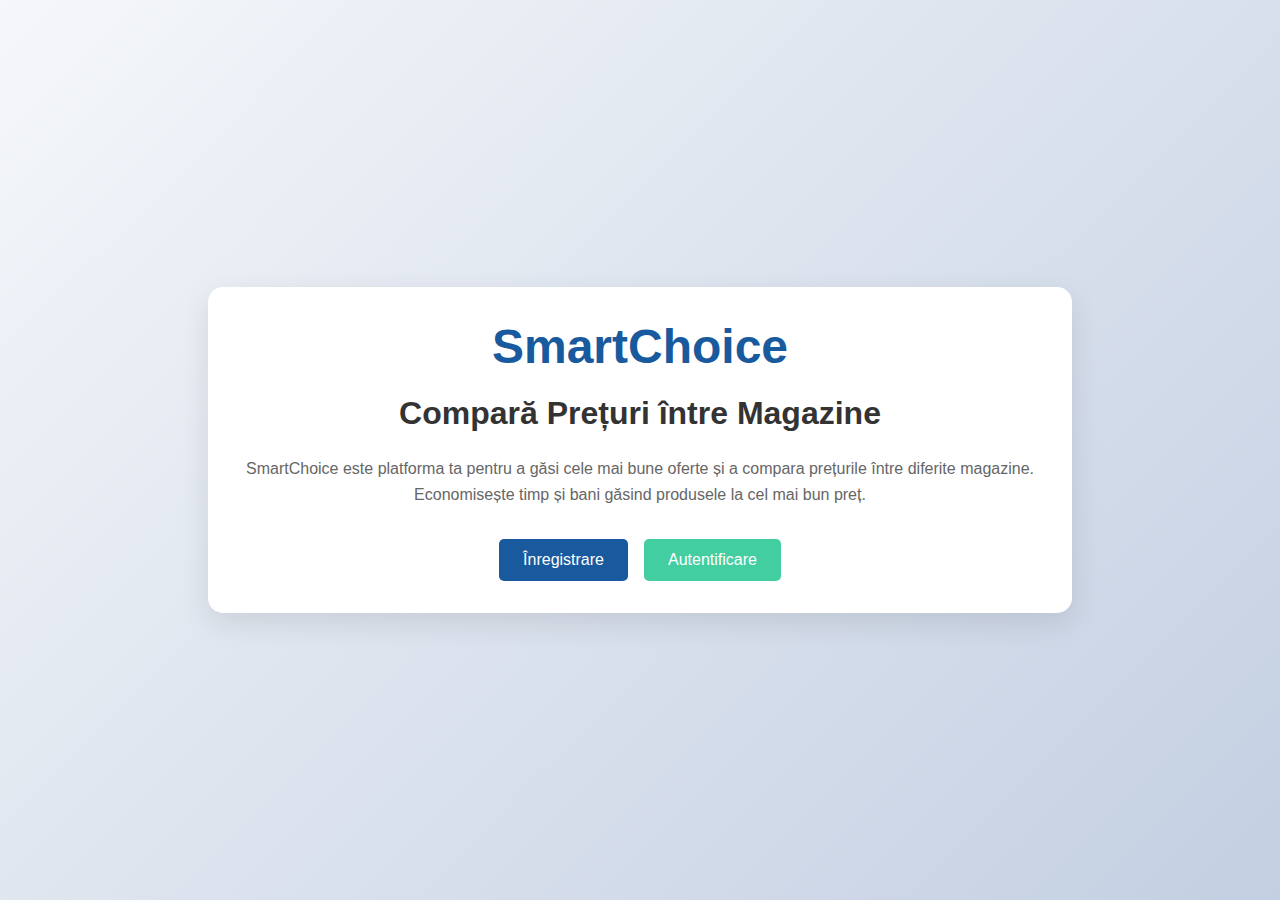
<file: index.html>
<!DOCTYPE html>
<html lang="ro">
<head>
    <meta charset="UTF-8">
    <meta name="viewport" content="width=device-width, initial-scale=1.0">
    <title>SmartChoice - Compară Prețuri între Magazine</title>
    <style>
        body {
            font-family: 'Poppins', Arial, sans-serif;
            margin: 0;
            padding: 0;
            background: linear-gradient(135deg, #f5f7fa 0%, #c3cfe2 100%);
            min-height: 100vh;
            display: flex;
            flex-direction: column;
            align-items: center;
            justify-content: center;
        }
        
        .container {
            text-align: center;
            padding: 2rem;
            background-color: white;
            border-radius: 15px;
            box-shadow: 0 10px 30px rgba(0, 0, 0, 0.1);
            max-width: 800px;
            width: 90%;
        }
        
        .logo {
            font-size: 3rem;
            font-weight: bold;
            color: #185a9d;
            margin-bottom: 1rem;
            text-decoration: none;
            transition: color 0.3s ease;
        }
        
        .logo:hover {
            color: #43cea2;
        }
        
        h1 {
            color: #333;
            margin-bottom: 1.5rem;
        }
        
        p {
            color: #666;
            margin-bottom: 2rem;
            line-height: 1.6;
        }
        
        .buttons {
            display: flex;
            gap: 1rem;
            justify-content: center;
            flex-wrap: wrap;
        }
        
        .btn {
            padding: 0.75rem 1.5rem;
            border: none;
            border-radius: 5px;
            font-size: 1rem;
            cursor: pointer;
            transition: all 0.3s ease;
            text-decoration: none;
            display: inline-block;
        }
        
        .btn-primary {
            background-color: #185a9d;
            color: white;
        }
        
        .btn-primary:hover {
            background-color: #134a7d;
            transform: translateY(-2px);
        }
        
        .btn-secondary {
            background-color: #43cea2;
            color: white;
        }
        
        .btn-secondary:hover {
            background-color: #38b593;
            transform: translateY(-2px);
        }
        
        @media (max-width: 768px) {
            .container {
                padding: 1.5rem;
            }
            
            .logo {
                font-size: 2.5rem;
            }
            
            .buttons {
                flex-direction: column;
            }
            
            .btn {
                width: 100%;
            }
        }
    </style>
</head>
<body>
    <div class="container">
        <a href="index.html" class="logo">SmartChoice</a>
        <h1>Compară Prețuri între Magazine</h1>
        <p>SmartChoice este platforma ta pentru a găsi cele mai bune oferte și a compara prețurile între diferite magazine. Economisește timp și bani găsind produsele la cel mai bun preț.</p>
        
        <div class="buttons">
            <a href="inregistrare/reg.html" class="btn btn-primary">Înregistrare</a>
            <a href="autentificare/auth.html" class="btn btn-secondary">Autentificare</a>
        </div>
    </div>
</body>
</html>
</file>
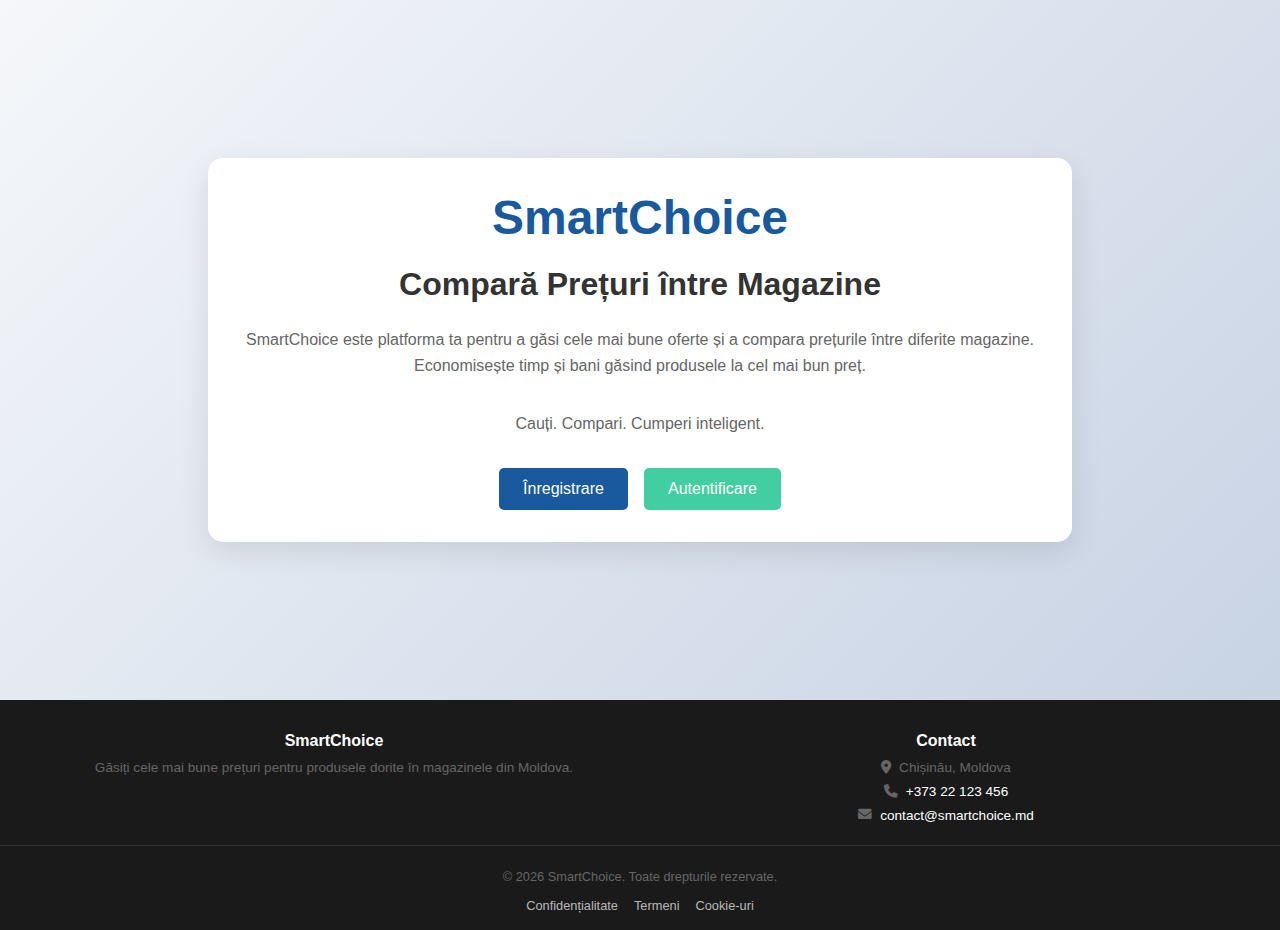
<file: firstpage.html>
<!DOCTYPE html>
<html lang="ro">
<head>
    <meta charset="UTF-8">
    <meta name="viewport" content="width=device-width, initial-scale=1.0">
    <title>SmartChoice - Compară Prețuri între Magazine</title>
    <link rel="stylesheet" href="https://cdnjs.cloudflare.com/ajax/libs/font-awesome/6.0.0/css/all.min.css">
    <link rel="stylesheet" href="footer/footer.css">
    <style>
        html, body {
            height: 100%;
            margin: 0;
            padding: 0;
        }

        body {
            font-family: 'Poppins', Arial, sans-serif;
            background: linear-gradient(135deg, #f5f7fa 0%, #c3cfe2 100%);
            min-height: 100vh;
            display: flex;
            flex-direction: column;
        }
        
        .main-content {
            flex: 1;
            display: flex;
            align-items: center;
            justify-content: center;
            padding: 0;
            min-height: calc(100vh - 200px); /* Adjust based on footer height */
        }
        
        .container {
            text-align: center;
            padding: 2rem;
            background-color: white;
            border-radius: 15px;
            box-shadow: 0 10px 30px rgba(0, 0, 0, 0.1);
            max-width: 800px;
            width: 90%;
            margin: 2rem;
        }
        
        .logo {
            font-size: 3rem;
            font-weight: bold;
            color: #185a9d;
            margin-bottom: 1rem;
            text-decoration: none;
            transition: color 0.3s ease;
        }
        
        .logo:hover {
            color: #43cea2;
        }
        
        h1 {
            color: #333;
            margin-bottom: 1.5rem;
        }
        
        p {
            color: #666;
            margin-bottom: 2rem;
            line-height: 1.6;
        }
        
        .buttons {
            display: flex;
            gap: 1rem;
            justify-content: center;
            flex-wrap: wrap;
        }
        
        .btn {
            padding: 0.75rem 1.5rem;
            border: none;
            border-radius: 5px;
            font-size: 1rem;
            cursor: pointer;
            transition: all 0.3s ease;
            text-decoration: none;
            display: inline-block;
        }
        
        .btn-primary {
            background-color: #185a9d;
            color: white;
        }
        
        .btn-primary:hover {
            background-color: #134a7d;
            transform: translateY(-2px);
        }
        
        .btn-secondary {
            background-color: #43cea2;
            color: white;
        }
        
        .btn-secondary:hover {
            background-color: #38b593;
            transform: translateY(-2px);
        }
        
        @media (max-width: 768px) {
            .container {
                padding: 1.5rem;
                margin: 1rem;
            }
            
            .logo {
                font-size: 2.5rem;
            }
            
            .buttons {
                flex-direction: column;
            }
            
            .btn {
                width: 100%;
            }
        }
    </style>
</head>
<body>
    <div class="main-content">
        <div class="container">
            <a href="" class="logo">SmartChoice</a>
            <h1>Compară Prețuri între Magazine</h1>
            <p>SmartChoice este platforma ta pentru a găsi cele mai bune oferte și a compara prețurile între diferite magazine. Economisește timp și bani găsind produsele la cel mai bun preț.</p>
            <p>Cauți. Compari. Cumperi inteligent.</p>
            
            <div class="buttons">
                <a href="inregistrare/reg.html" class="btn btn-primary">Înregistrare</a>
                <a href="autentificare/auth.html" class="btn btn-secondary">Autentificare</a>
            </div>
        </div>
    </div>

    <!-- Include Footer -->
    <footer class="footer" role="contentinfo" aria-label="Footer">
        <div class="footer-container">
            <div class="footer-section about">
                <h3>SmartChoice</h3>
                <p>Găsiți cele mai bune prețuri pentru produsele dorite în magazinele din Moldova.</p>
            </div>
            
            <div class="footer-section contact">
                <h3>Contact</h3>
                <address>
                    <p><i class="fas fa-map-marker-alt" aria-hidden="true"></i> Chișinău, Moldova</p>
                    <p><i class="fas fa-phone" aria-hidden="true"></i> <a href="tel:+37322123456">+373 22 123 456</a></p>
                    <p><i class="fas fa-envelope" aria-hidden="true"></i> <a href="mailto:contact@smartchoice.md">contact@smartchoice.md</a></p>
                </address>
            </div>
        </div>
        
        <div class="footer-bottom">
            <p>&copy; <span class="copyright-year"></span> SmartChoice. Toate drepturile rezervate.</p>
            <nav aria-label="Legal links">
                <ul class="legal-links">
                    <li><a href="/privacy">Confidențialitate</a></li>
                    <li><a href="/terms">Termeni</a></li>
                    <li><a href="/cookies">Cookie-uri</a></li>
                </ul>
            </nav>
        </div>
    </footer>

    <script src="footer/footer.js"></script>
</body>
</html>
</file>
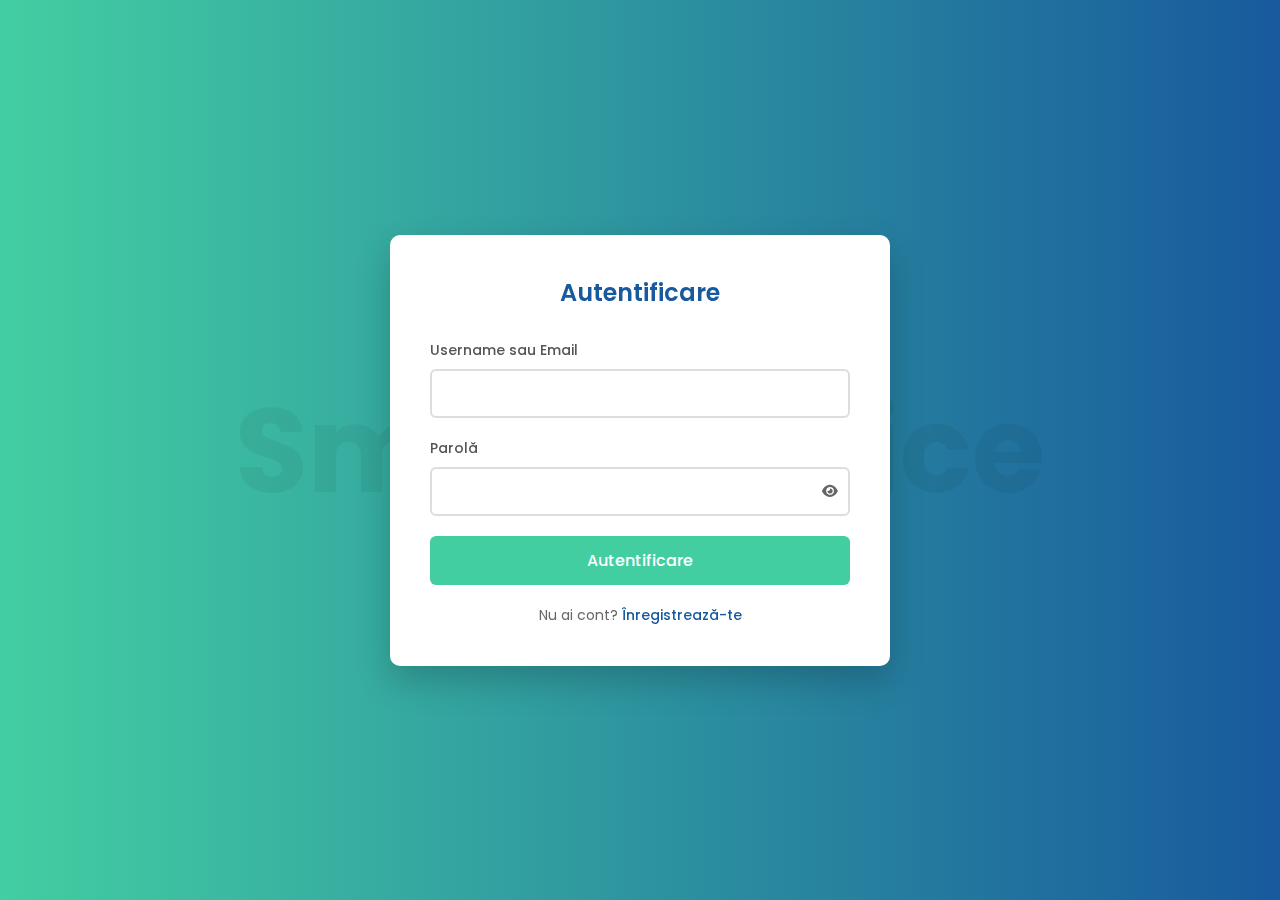
<file: autentificare/auth.html>
<!DOCTYPE html>
<html lang="ro">
<head>
    <meta charset="UTF-8">
    <meta name="viewport" content="width=device-width, initial-scale=1.0">
    <title>SmartChoice - Autentificare</title>
    <link rel="stylesheet" href="auth.css">
    <link rel="stylesheet" href="https://cdnjs.cloudflare.com/ajax/libs/font-awesome/6.0.0/css/all.min.css">
    <style>
        body {
            position: relative;
            overflow-x: hidden;
        }
        
        body::before {
            content: "SmartChoice";
            position: fixed;
            top: 50%;
            left: 50%;
            transform: translate(-50%, -50%);
            font-size: 120px;
            font-weight: bold;
            color: rgba(0, 0, 0, 0.05);
            z-index: -1;
            white-space: nowrap;
            pointer-events: none;
        }
        
        .logo {
            position: absolute;
            top: 20px;
            left: 20px;
            font-size: 24px;
            font-weight: bold;
        }
        
        .logo a {
            color: #185a9d;
            text-decoration: none;
            transition: color 0.3s ease;
        }
        
        .logo a:hover {
            color: #43cea2;
        }
    </style>
</head>
<body>
    
    </div>
    
    <div class="form-container">
        <h2>Autentificare</h2>
        <form id="loginForm">
            <div class="form-group">
                <label for="username">Username sau Email</label>
                <input type="text" id="username" name="username" required>
                <div class="error-message" id="username-error"></div>
            </div>

            <div class="form-group">
                <label for="password">Parolă</label>
                <div class="password-wrapper">
                    <input type="password" id="password" name="password" required>
                    <span id="toggleParola">
                        <i id="eye-icon" class="fa-solid fa-eye"></i>
                    </span>
                </div>
                <div class="error-message" id="password-error"></div>
            </div>

            <button type="submit" id="loginButton">
                <span class="button-text">Autentificare</span>
                <div class="spinner" id="loginSpinner"></div>
            </button>
        </form>

        <p>Nu ai cont? <a href="../inregistrare/reg.html">Înregistrează-te</a></p>
    </div>

    <script src="auth.js"></script>
</body>
</html>
</file>
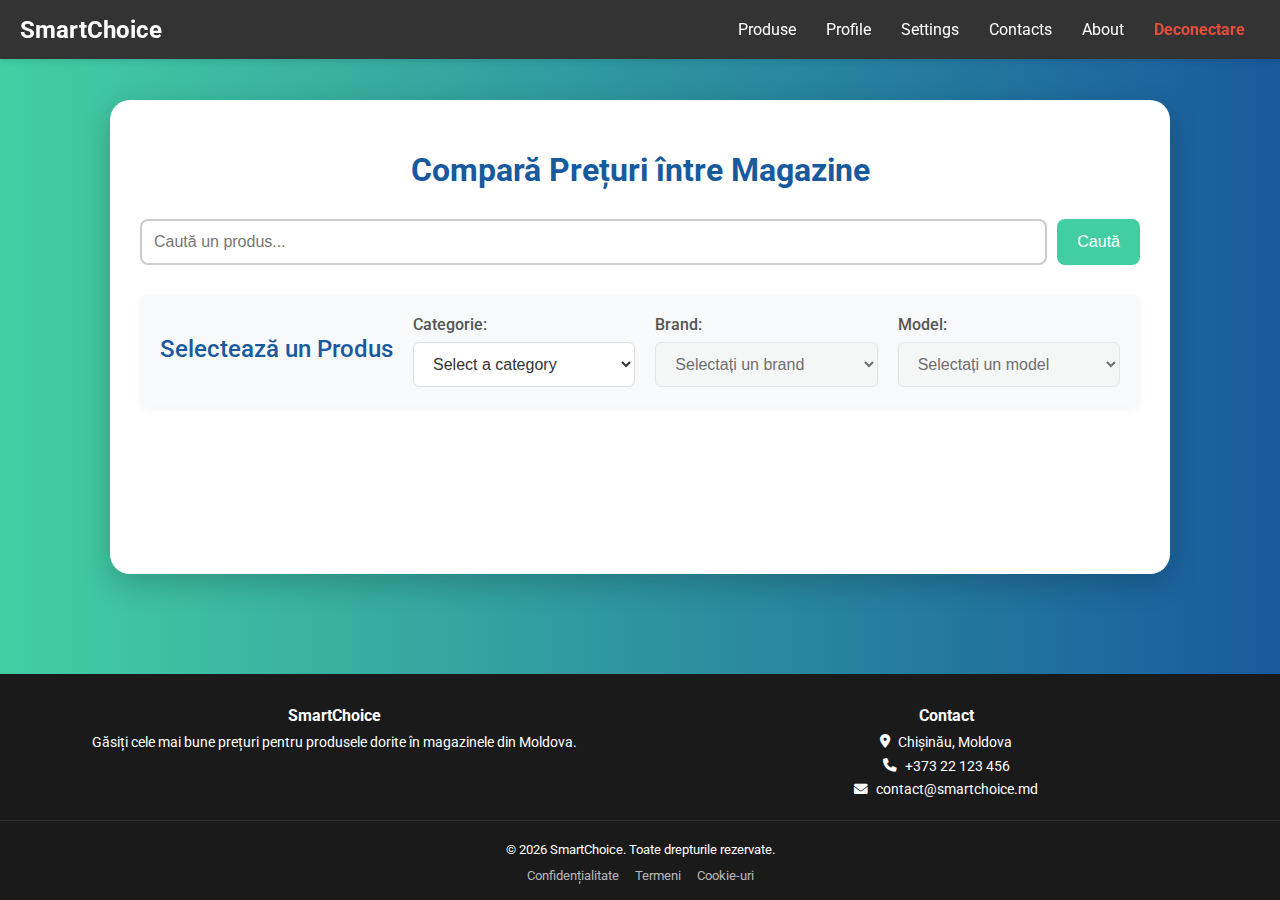
<file: continut/cont.html>
<!DOCTYPE html>
<html lang="ro">
<head>
  <meta charset="UTF-8">
  <meta name="viewport" content="width=device-width, initial-scale=1.0">
  <title>SmartChoice</title>
  <link rel="stylesheet" href="../navbar/navbar.css">
  <link rel="stylesheet" href="cont.css">
  <link rel="stylesheet" href="../footer/footer.css">
  <link rel="stylesheet" href="https://cdnjs.cloudflare.com/ajax/libs/font-awesome/6.0.0/css/all.min.css">
  <link href="https://fonts.googleapis.com/css2?family=Roboto:wght@300;400;500;700&display=swap" rel="stylesheet">
</head>
<body>
  <!-- Navbar -->
  <nav class="navbar">
    <div class="nav-left">
      <div class="menu-icon" id="menu-icon">
        <span class="bar"></span>
        <span class="bar"></span>
        <span class="bar"></span>
      </div>                  
      <div class="logo">
        <a href="../continut/cont.html">SmartChoice</a>
      </div>
    </div>

    <ul class="nav-links">
      <li><a href="#">Produse</a></li>
      <li><a href="profile/profile.html">Profile</a></li>
      <li><a href="#">Settings</a></li>
      <li><a href="#">Contacts</a></li>
      <li><a href="#">About</a></li>
      <li><a href="#" id="disconnect-btn">Deconectare</a></li>
    </ul>
  </nav>

  <div class="container">
    <h1>Compară Prețuri între Magazine</h1>

    <div class="search-bar">
      <input type="text" id="searchInput" placeholder="Caută un produs...">
      <button onclick="cautaProdus()">Caută</button>
    </div>

    <!-- Product Selection Feature -->
    <div class="product-selector">
      <h2>Selectează un Produs</h2>
      <div class="selector-group">
        <label for="category-select">Categorie:</label>
        <select id="category-select">
          <option value="">Selectați o categorie</option>
        </select>
      </div>
      
      <div class="selector-group">
        <label for="brand-select">Brand:</label>
        <select id="brand-select" disabled>
          <option value="">Selectați un brand</option>
        </select>
      </div>
      
      <div class="selector-group">
        <label for="model-select">Model:</label>
        <select id="model-select" disabled>
          <option value="">Selectați un model</option>
        </select>
      </div>
    </div>
    
    <div id="product-details" class="product-details">
      <!-- Product details will be displayed here -->
    </div>

    <div class="results" id="results">
      <!-- Rezultatele vor apărea aici -->
    </div>
  </div>

  <!-- Footer -->
  <footer class="footer" role="contentinfo" aria-label="Footer">
    <div class="footer-container">
      <div class="footer-section about">
        <h3>SmartChoice</h3>
        <p>Găsiți cele mai bune prețuri pentru produsele dorite în magazinele din Moldova.</p>
      </div>
      
      <div class="footer-section contact">
        <h3>Contact</h3>
        <address>
          <p><i class="fas fa-map-marker-alt" aria-hidden="true"></i> Chișinău, Moldova</p>
          <p><i class="fas fa-phone" aria-hidden="true"></i> <a href="tel:+37322123456">+373 22 123 456</a></p>
          <p><i class="fas fa-envelope" aria-hidden="true"></i> <a href="mailto:contact@smartchoice.md">contact@smartchoice.md</a></p>
        </address>
      </div>
    </div>
    
    <div class="footer-bottom">
      <p>&copy; <span class="copyright-year"></span> SmartChoice. Toate drepturile rezervate.</p>
      <nav aria-label="Legal links">
        <ul class="legal-links">
          <li><a href="/privacy">Confidențialitate</a></li>
          <li><a href="/terms">Termeni</a></li>
          <li><a href="/cookies">Cookie-uri</a></li>
        </ul>
      </nav>
    </div>
  </footer>

  <script src="../navbar/navbar.js"></script>
  <script src="models/products.js"></script>
  <script src="js/product-selector.js"></script>
  <script src="cont.js"></script>
  <script src="../footer/footer.js"></script>
</body>
</html>
</file>
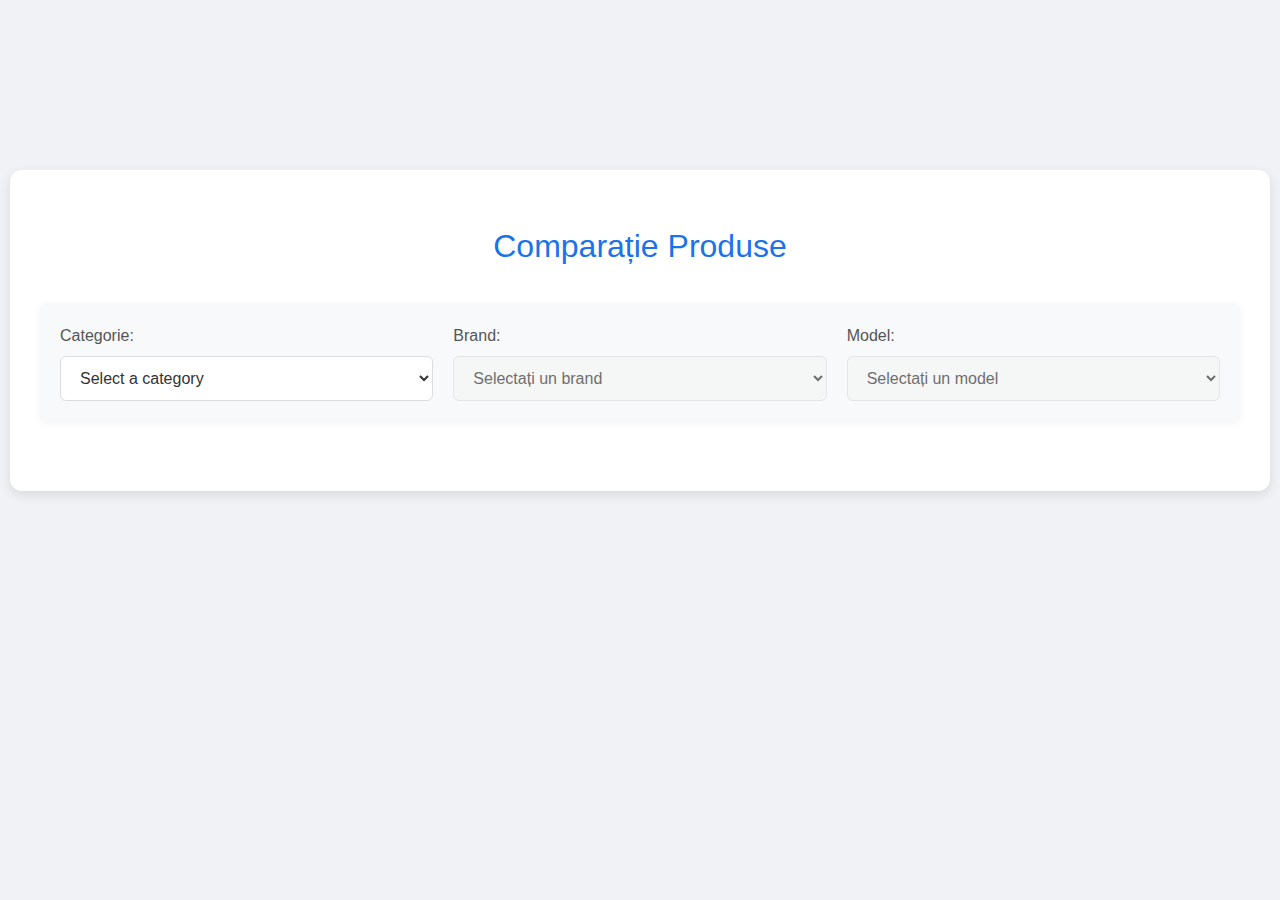
<file: continut/produse.html>
<!DOCTYPE html>
<html lang="ro">
<head>
    <meta charset="UTF-8">
    <meta name="viewport" content="width=device-width, initial-scale=1.0">
    <title>SmartChoice - Produse</title>
    <link rel="stylesheet" href="css/produse.css">
    <link rel="stylesheet" href="../navbar/navbar.css">
    <link rel="stylesheet" href="../footer/footer.css">
    <link href="https://fonts.googleapis.com/css2?family=Roboto:wght@300;400;500;700&display=swap" rel="stylesheet">
</head>
<body>
    <!-- Include Navbar -->
    <div id="navbar-placeholder"></div>

    <div class="container">
        <h1>Comparație Produse</h1>
        
        <div class="product-selector">
            <div class="selector-group">
                <label for="category-select">Categorie:</label>
                <select id="category-select">
                    <option value="">Selectați o categorie</option>
                </select>
            </div>
            
            <div class="selector-group">
                <label for="brand-select">Brand:</label>
                <select id="brand-select" disabled>
                    <option value="">Selectați un brand</option>
                </select>
            </div>
            
            <div class="selector-group">
                <label for="model-select">Model:</label>
                <select id="model-select" disabled>
                    <option value="">Selectați un model</option>
                </select>
            </div>
        </div>
        
        <div id="product-details" class="product-details">
            <!-- Product details will be displayed here -->
        </div>
    </div>

    <!-- Include Footer -->
    <div id="footer-placeholder"></div>

    <!-- Scripts -->
    <script src="../navbar/navbar.js"></script>
    <script src="../footer/footer.js"></script>
    <script src="models/products.js"></script>
    <script src="js/product-selector.js"></script>
</body>
</html>
</file>
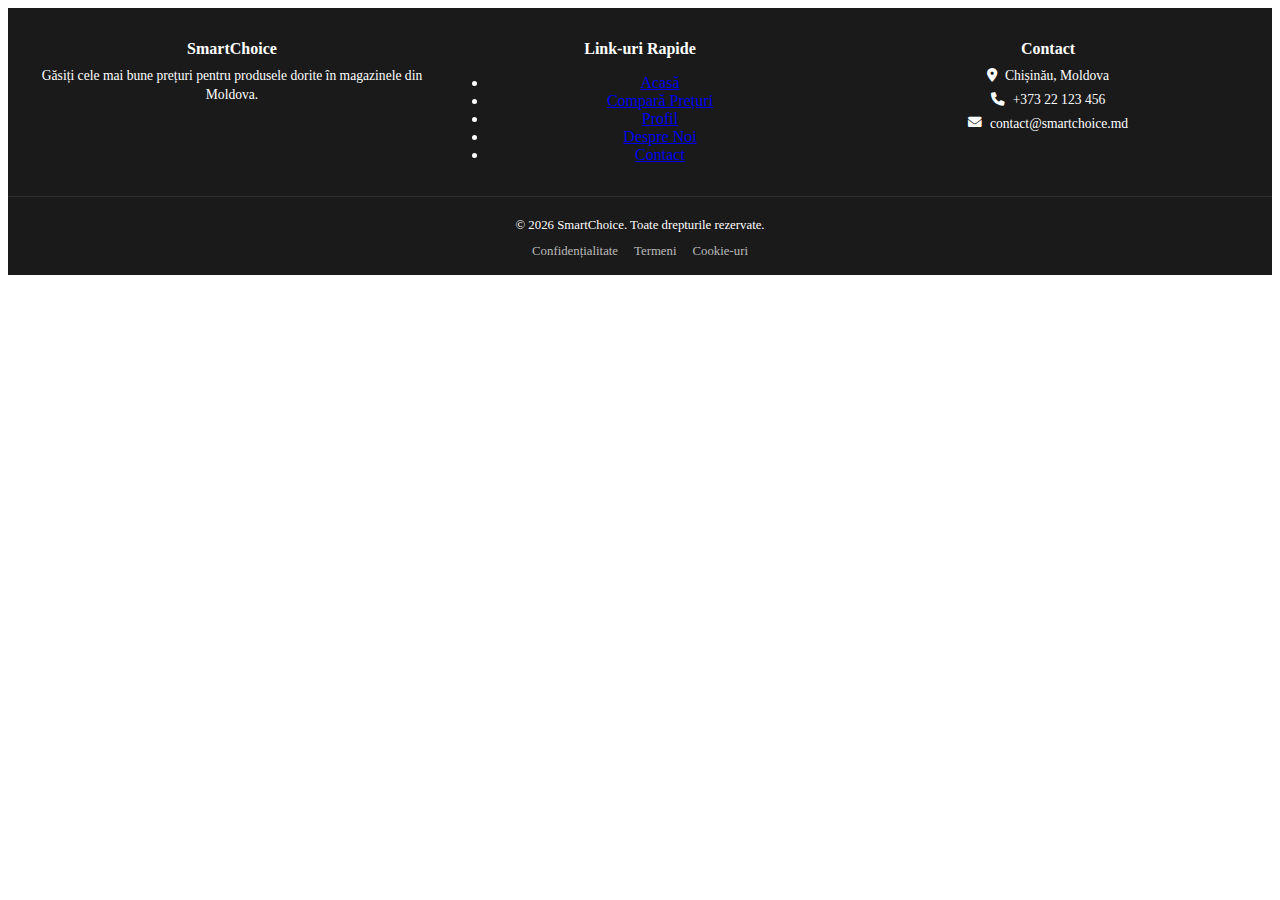
<file: footer/footer.html>
<!DOCTYPE html>
<html lang="ro">
<head>
    <meta charset="UTF-8">
    <meta name="viewport" content="width=device-width, initial-scale=1.0">
    <meta name="description" content="SmartChoice - Compară prețuri între magazine din Moldova">
    <link rel="stylesheet" href="footer.css">
    <link rel="stylesheet" href="https://cdnjs.cloudflare.com/ajax/libs/font-awesome/6.0.0/css/all.min.css">
</head>
<body>
    <!-- Footer Component -->
    <footer class="footer" role="contentinfo" aria-label="Footer">
        <div class="footer-container">
            <div class="footer-section about">
                <h3>SmartChoice</h3>
                <p>Găsiți cele mai bune prețuri pentru produsele dorite în magazinele din Moldova.</p>
            </div>
            
            <div class="footer-section links">
                <h3>Link-uri Rapide</h3>
                <nav aria-label="Footer navigation">
                    <ul class="footer-links">
                        <li><a href="firstpage.html">Acasă</a></li>
                        <li><a href="continut/cont.html">Compară Prețuri</a></li>
                        <li><a href="autentificare/auth.html">Profil</a></li>
                        <li><a href="#about">Despre Noi</a></li>
                        <li><a href="#contact">Contact</a></li>
                    </ul>
                </nav>
            </div>
            
            <div class="footer-section contact">
                <h3>Contact</h3>
                <address>
                    <p><i class="fas fa-map-marker-alt" aria-hidden="true"></i> Chișinău, Moldova</p>
                    <p><i class="fas fa-phone" aria-hidden="true"></i> <a href="tel:+37322123456">+373 22 123 456</a></p>
                    <p><i class="fas fa-envelope" aria-hidden="true"></i> <a href="mailto:contact@smartchoice.md">contact@smartchoice.md</a></p>
                </address>
            </div>
        </div>
        
        <div class="footer-bottom">
            <p>&copy; <span class="copyright-year"></span> SmartChoice. Toate drepturile rezervate.</p>
            <nav aria-label="Legal links">
                <ul class="legal-links">
                    <li><a href="/privacy">Confidențialitate</a></li>
                    <li><a href="/terms">Termeni</a></li>
                    <li><a href="/cookies">Cookie-uri</a></li>
                </ul>
            </nav>
        </div>
    </footer>
    <script src="footer.js"></script>
</body>
</html>
</file>
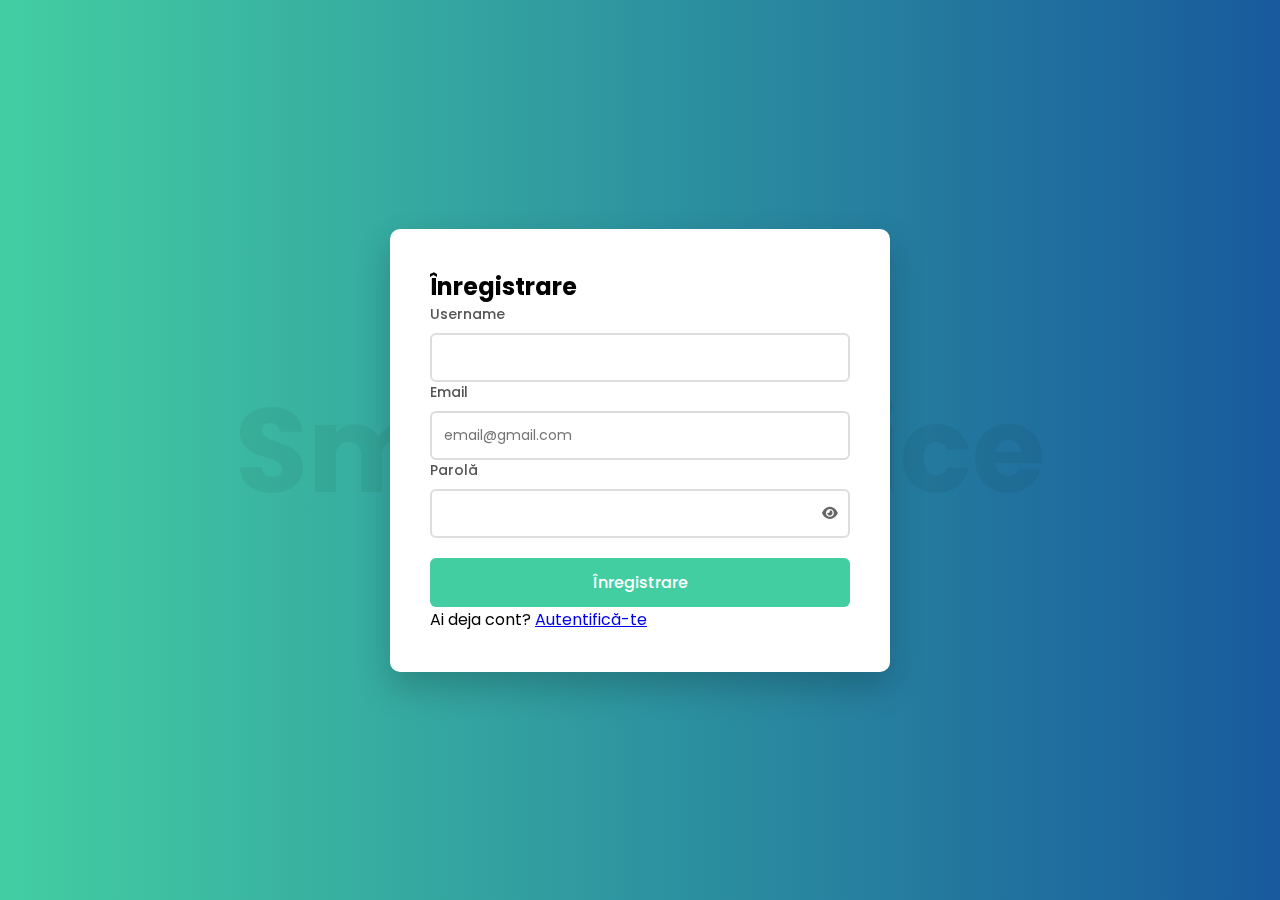
<file: inregistrare/reg.html>
<!DOCTYPE html>
<html lang="ro">
<head>
    <meta charset="UTF-8">
    <meta name="viewport" content="width=device-width, initial-scale=1.0">
    <title>SmartChoice - Înregistrare</title>
    <link rel="stylesheet" href="https://cdnjs.cloudflare.com/ajax/libs/font-awesome/6.5.0/css/all.min.css">
    <link rel="stylesheet" href="reg.css">
    <script src="reg.js" defer></script>
    <style>
        body {
            position: relative;
            overflow-x: hidden;
        }
        
        body::before {
            content: "SmartChoice";
            position: fixed;
            top: 50%;
            left: 50%;
            transform: translate(-50%, -50%);
            font-size: 120px;
            font-weight: bold;
            color: rgba(0, 0, 0, 0.05);
            z-index: -1;
            white-space: nowrap;
            pointer-events: none;
        }
        
        .logo {
            position: absolute;
            top: 20px;
            left: 20px;
            font-size: 24px;
            font-weight: bold;
        }
        
        .logo a {
            color: #185a9d;
            text-decoration: none;
            transition: color 0.3s ease;
        }
        
        .logo a:hover {
            color: #43cea2;
        }
    </style>
</head>
<body>

    
    <div class="form-container">
        <h2>Înregistrare</h2>
        <form id="registerForm" onsubmit="return handleSubmit(event)">
            <label for="username">Username</label>
            <input type="text" id="username" name="username" required><br>
    
            <label for="email">Email</label>
            <input type="email" id="email" name="email" placeholder="email@gmail.com" required><br>
    
            <label for="password">Parolă</label>
            <div class="password-wrapper">
                <input type="password" id="password" name="password" required
                    minlength="8"
                    pattern="(?=.*[a-z])(?=.*[A-Z])(?=.*[0-9])(?=.*[!@#$%&+=;:,]).{8,}">
                    <span id="toggleParola" onclick="afiseazaParola()">
                        <i id="eye-icon" class="fa-solid fa-eye"></i>
                    </span>
            </div>
    
            <button type="submit">Înregistrare</button>
        </form>
    
        <p>Ai deja cont? <a href="../autentificare/auth.html">Autentifică-te</a></p>
    </div>
</body>
</html>
</file>
<file: footer/footer.css>
.footer {
    background-color: #1a1a1a;
    color: #ffffff;
    padding: 1rem 0;
    margin-top: auto;
}

.footer-container {
    max-width: 1200px;
    margin: 0 auto;
    padding: 0 1rem;
    display: flex;
    justify-content: center;
    gap: 1.5rem;
    flex-wrap: wrap;
}

.footer-section {
    flex: 1;
    min-width: 200px;
    text-align: center;
}

.footer-section h3 {
    color: #ffffff;
    margin-bottom: 0.5rem;
    font-size: 1rem;
}

.footer-section p {
    margin: 0;
    line-height: 1.4;
    font-size: 0.85rem;
}

.footer-section address {
    font-style: normal;
}

.footer-section address p {
    margin-bottom: 0.3rem;
    display: flex;
    align-items: center;
    justify-content: center;
    gap: 0.5rem;
    font-size: 0.85rem;
}

.footer-section address a {
    color: #ffffff;
    text-decoration: none;
    transition: color 0.3s ease;
}

.footer-section address a:hover {
    color: #4CAF50;
}

.footer-bottom {
    text-align: center;
    margin-top: 1rem;
    padding-top: 0.5rem;
    border-top: 1px solid rgba(255, 255, 255, 0.1);
}

.footer-bottom p {
    font-size: 0.8rem;
    margin-bottom: 0.5rem;
}

.legal-links {
    list-style: none;
    padding: 0;
    margin: 0.5rem 0 0;
    display: flex;
    justify-content: center;
    gap: 1rem;
}

.legal-links a {
    color: rgba(255, 255, 255, 0.7);
    text-decoration: none;
    font-size: 0.8rem;
    transition: color 0.3s ease;
}

.legal-links a:hover {
    color: #4CAF50;
}

@media (max-width: 768px) {
    .footer-container {
        flex-direction: column;
        text-align: center;
    }

    .footer-section {
        min-width: 100%;
    }

    .legal-links {
        flex-direction: column;
        gap: 0.5rem;
    }
}
</file>
<file: autentificare/auth.css>
@import url('https://fonts.googleapis.com/css2?family=Poppins:wght@300;400;500;600;700&display=swap');

* {
    margin: 0;
    padding: 0;
    box-sizing: border-box;
    font-family: 'Poppins', sans-serif;
}

body {
    min-height: 100vh;
    display: flex;
    align-items: center;
    justify-content: center;
    background: linear-gradient(to right, #43cea2, #185a9d);
    padding: 20px;
}

.form-container {
    background: white;
    padding: 40px;
    border-radius: 10px;
    box-shadow: 0 15px 35px rgba(0, 0, 0, 0.2);
    width: 100%;
    max-width: 500px;
}

h2 {
    color: #185a9d;
    text-align: center;
    margin-bottom: 30px;
    font-size: 24px;
    font-weight: 600;
}

.form-group {
    margin-bottom: 20px;
    position: relative;
}

label {
    display: block;
    margin-bottom: 8px;
    color: #555;
    font-size: 14px;
    font-weight: 500;
}

input[type="text"],
input[type="email"],
input[type="password"] {
    width: 100%;
    padding: 12px;
    border: 2px solid #ddd;
    border-radius: 6px;
    font-size: 14px;
    transition: all 0.3s ease;
}

input[type="text"]:focus,
input[type="email"]:focus,
input[type="password"]:focus {
    border-color: #43cea2;
    outline: none;
    box-shadow: 0 0 0 3px rgba(67, 206, 162, 0.1);
}

.error-message {
    color: #dc3545;
    font-size: 12px;
    margin-top: 5px;
    display: none;
}

.form-group.error input {
    border-color: #dc3545;
}

.password-wrapper {
    position: relative;
    margin-bottom: 20px;
}

.password-wrapper input {
    width: 100%;
    padding-right: 40px;
}

#toggleParola {
    position: absolute;
    right: 12px;
    top: 50%;
    transform: translateY(-50%);
    background: none;
    border: none;
    cursor: pointer;
    color: #666;
    font-size: 14px;
    padding: 0;
    display: flex;
    align-items: center;
    justify-content: center;
}

#toggleParola:hover {
    color: #333;
}

button[type="submit"] {
    width: 100%;
    padding: 12px;
    background: #43cea2;
    color: white;
    border: none;
    border-radius: 6px;
    font-size: 16px;
    font-weight: 500;
    cursor: pointer;
    transition: all 0.3s ease;
    position: relative;
}

button[type="submit"]:hover {
    background: #38b593;
    transform: translateY(-1px);
}

button[type="submit"]:active {
    transform: translateY(0);
}

button[type="submit"]:disabled {
    background: #ccc;
    cursor: not-allowed;
}

.spinner {
    display: none;
    width: 16px;
    height: 16px;
    border: 2px solid rgba(255, 255, 255, 0.3);
    border-radius: 50%;
    border-top-color: white;
    animation: spin 1s ease-in-out infinite;
    margin-right: 8px;
}

@keyframes spin {
    to { transform: rotate(360deg); }
}

p {
    text-align: center;
    margin-top: 20px;
    font-size: 14px;
    color: #666;
}

p a {
    color: #185a9d;
    text-decoration: none;
    font-weight: 500;
}

p a:hover {
    text-decoration: underline;
}

@media (max-width: 480px) {
    .form-container {
        padding: 30px 20px;
    }

    h2 {
        font-size: 20px;
        margin-bottom: 25px;
    }

    input[type="text"],
    input[type="email"],
    input[type="password"] {
        padding: 10px;
    }

    button[type="submit"] {
        padding: 10px;
    }
}
</file>
<file: navbar/navbar.css>
/* Stiluri de bază */
body {
    font-family: Arial, sans-serif;
    margin: 0;
    padding: 0;
    padding-top: 70px; /* Add padding to account for fixed navbar */
}

.navbar {
    display: flex;
    justify-content: space-between;
    align-items: center;
    background-color: #333;
    padding: 10px 20px;
    color: white;
    flex-wrap: wrap;
    position: fixed; /* Make navbar fixed */
    top: 0; /* Stick to top */
    left: 0; /* Align to left edge */
    right: 0; /* Stretch across full width */
    z-index: 1000; /* Ensure navbar stays on top */
    box-shadow: 0 2px 5px rgba(0, 0, 0, 0.1); /* Add subtle shadow */
}

.nav-left {
    display: flex;
    align-items: center;
    gap: 20px;
}

.logo a {
    color: white;
    text-decoration: none;
    font-size: 24px;
    font-weight: bold;
    transition: color 0.3s ease;
}

.logo a:hover {
    color: #f39c12;
}

.nav-links {
    list-style: none;
    display: flex;
    margin: 0;
    padding: 0;
}

.nav-links li {
    margin: 0 15px;
    position: relative;
}

.nav-links a {
    color: white;
    text-decoration: none;
    font-size: 16px;
    transition: color 0.3s ease;
    padding: 10px 0;
    display: block;
    position: relative;
}

.nav-links a::after {
    content: '';
    position: absolute;
    width: 0;
    height: 2px;
    bottom: 0;
    left: 0;
    background-color: #f39c12;
    transition: width 0.3s ease;
}

.nav-links a:hover {
    color: #f39c12;
}

.nav-links a:hover::after {
    width: 100%;
}

/* Disconnect button */
#disconnect-btn {
    color: #e74c3c;
    font-weight: bold;
}

#disconnect-btn:hover {
    color: #c0392b;
}

#disconnect-btn::after {
    background-color: #e74c3c;
}

/* Ripple effect */
.ripple {
    position: absolute;
    background: rgba(255, 255, 255, 0.3);
    border-radius: 50%;
    transform: scale(0);
    animation: ripple 0.6s linear;
    pointer-events: none;
}

@keyframes ripple {
    to {
        transform: scale(4);
        opacity: 0;
    }
}

/* Hamburger menu */
.menu-icon {
    display: none;
    flex-direction: column;
    cursor: pointer;
    z-index: 100;
}

.bar {
    width: 25px;
    height: 3px;
    margin: 3px 0;
    background-color: white;
    transition: 0.3s;
}

/* Responsive */
@media screen and (max-width: 768px) {
    .navbar {
        flex-direction: row;
        align-items: center;
    }
    
    .nav-left {
        display: flex;
        align-items: center;
        width: auto;
        justify-content: flex-start;
    }

    .menu-icon {
        display: flex;
    }

    .nav-links {
        display: none;
        position: absolute;
        top: 70px;
        left: 20px;
        background-color: #333;
        border-radius: 5px;
        box-shadow: 0 4px 8px rgba(0, 0, 0, 0.2);
        z-index: 1000;
        min-width: 200px;
        flex-direction: column;
        opacity: 0;
        transition: opacity 0.3s ease;
    }

    .nav-links.active {
        display: flex;
        opacity: 1;
    }

    .nav-links li {
        margin: 0;
        width: 100%;
    }

    .nav-links a {
        padding: 12px 20px;
        border-bottom: 1px solid rgba(255, 255, 255, 0.1);
        width: 100%;
        box-sizing: border-box;
    }

    .nav-links li:last-child a {
        border-bottom: none;
    }

    .nav-links a:hover {
        background-color: rgba(255, 255, 255, 0.1);
    }

    .nav-links a::after {
        display: none;
    }
}
</file>
<file: continut/cont.css>
html, body {
  height: 100%;
  margin: 0;
  padding: 0;
}

body {
  font-family: 'Roboto', 'Segoe UI', sans-serif;
  background: linear-gradient(to right, #43cea2, #185a9d);
  min-height: 100vh;
  display: flex;
  flex-direction: column;
  overflow-y: auto;
}

.container {
  background: #fff;
  margin: 100px auto;
  padding: 30px;
  border-radius: 20px;
  box-shadow: 0 10px 30px rgba(0, 0, 0, 0.2);
  width: 90%;
  max-width: 1000px;
  flex: 1;
}

h1 {
  text-align: center;
  color: #185a9d;
  margin-bottom: 30px;
}

h2 {
  color: #185a9d;
  margin-bottom: 20px;
  font-weight: 500;
}

.search-bar {
  display: flex;
  gap: 10px;
  margin-bottom: 30px;
}

.search-bar input {
  flex: 1;
  padding: 12px;
  border-radius: 8px;
  border: 2px solid #ccc;
  font-size: 16px;
}

.search-bar button {
  padding: 12px 20px;
  background-color: #43cea2;
  color: white;
  border: none;
  border-radius: 8px;
  font-size: 16px;
  cursor: pointer;
}

/* Product Selector Styles */
.product-selector {
  display: flex;
  flex-wrap: wrap;
  gap: 20px;
  margin-bottom: 40px;
  padding: 20px;
  background-color: #f8f9fa;
  border-radius: 8px;
  box-shadow: 0 2px 8px rgba(0, 0, 0, 0.05);
}

.selector-group {
  flex: 1;
  min-width: 200px;
}

.selector-group label {
  display: block;
  margin-bottom: 8px;
  font-weight: 500;
  color: #555;
}

.selector-group select {
  width: 100%;
  padding: 12px 15px;
  border: 1px solid #ddd;
  border-radius: 6px;
  background-color: #fff;
  font-size: 16px;
  color: #333;
  transition: border-color 0.3s, box-shadow 0.3s;
}

.selector-group select:focus {
  outline: none;
  border-color: #43cea2;
  box-shadow: 0 0 0 3px rgba(67, 206, 162, 0.2);
}

.selector-group select:disabled {
  background-color: #f5f5f5;
  cursor: not-allowed;
  opacity: 0.7;
}

/* Product Details Styles */
.product-details {
  margin-top: 30px;
  margin-bottom: 30px;
}

.product-details-container {
  padding: 25px;
  background-color: #f8f9fa;
  border-radius: 8px;
  box-shadow: 0 2px 8px rgba(0, 0, 0, 0.05);
}

.product-details-container h2 {
  margin-top: 0;
  margin-bottom: 20px;
  color: #185a9d;
  font-weight: 500;
}

.specs-container, .prices-container {
  margin-bottom: 25px;
}

.specs-container h3, .prices-container h3 {
  margin-top: 0;
  margin-bottom: 15px;
  color: #333;
  font-weight: 500;
  font-size: 18px;
}

.specs-list {
  list-style: none;
  padding: 0;
  margin: 0;
  display: grid;
  grid-template-columns: repeat(auto-fill, minmax(250px, 1fr));
  gap: 15px;
}

.specs-list li {
  padding: 10px 15px;
  background-color: #fff;
  border-radius: 6px;
  box-shadow: 0 1px 3px rgba(0, 0, 0, 0.1);
}

.prices-list {
  list-style: none;
  padding: 0;
  margin: 0;
  display: grid;
  grid-template-columns: repeat(auto-fill, minmax(300px, 1fr));
  gap: 20px;
}

.prices-list li {
  padding: 15px;
  background-color: #fff;
  border-radius: 8px;
  box-shadow: 0 2px 5px rgba(0, 0, 0, 0.1);
  display: flex;
  flex-direction: column;
  justify-content: space-between;
}

.store-info {
  margin-bottom: 15px;
}

.store-name {
  display: block;
  font-weight: 500;
  font-size: 18px;
  margin-bottom: 5px;
  color: #333;
}

.price {
  display: block;
  font-size: 20px;
  font-weight: 700;
  color: #185a9d;
  margin-bottom: 5px;
}

.stock-status {
  display: inline-block;
  padding: 3px 8px;
  border-radius: 4px;
  font-size: 14px;
  font-weight: 500;
}

.in-stock .stock-status {
  background-color: #e6f4ea;
  color: #137333;
}

.out-of-stock .stock-status {
  background-color: #fce8e6;
  color: #c5221f;
}

.buy-button {
  display: inline-block;
  padding: 10px 20px;
  background-color: #43cea2;
  color: #fff;
  text-decoration: none;
  border-radius: 6px;
  font-weight: 500;
  text-align: center;
  transition: background-color 0.3s;
}

.buy-button:hover {
  background-color: #3ab890;
}

.results {
  margin-top: 20px;
}

.product {
  border: 1px solid #ddd;
  border-radius: 12px;
  padding: 15px;
  margin-bottom: 15px;
}

.product h3 {
  margin: 0;
  font-size: 18px;
  color: #185a9d;
}

.product p {
  margin: 5px 0;
}

/* Footer positioning */
.footer {
  margin-top: auto;
}

/* Responsive adjustments for navbar integration */
@media screen and (max-width: 768px) {
  .container {
    margin-top: 80px;
    width: 95%;
    padding: 20px;
  }
  
  .product-selector {
    flex-direction: column;
    gap: 15px;
  }
  
  .selector-group {
    width: 100%;
  }
  
  .specs-list, .prices-list {
    grid-template-columns: 1fr;
  }
}
</file>
<file: continut/css/produse.css>
/* Product Selection Page Styles */

body {
    font-family: 'Roboto', sans-serif;
    background-color: #f0f2f5;
    color: #333;
    line-height: 1.6;
}

.container {
    max-width: 1200px;
    margin: 100px auto 40px;
    padding: 30px;
    background-color: #fff;
    border-radius: 12px;
    box-shadow: 0 4px 12px rgba(0, 0, 0, 0.1);
}

h1 {
    text-align: center;
    margin-bottom: 30px;
    color: #1a73e8;
    font-weight: 500;
}

/* Product Selector Styles */
.product-selector {
    display: flex;
    flex-wrap: wrap;
    gap: 20px;
    margin-bottom: 40px;
    padding: 20px;
    background-color: #f8f9fa;
    border-radius: 8px;
    box-shadow: 0 2px 8px rgba(0, 0, 0, 0.05);
}

.selector-group {
    flex: 1;
    min-width: 200px;
}

.selector-group label {
    display: block;
    margin-bottom: 8px;
    font-weight: 500;
    color: #555;
}

.selector-group select {
    width: 100%;
    padding: 12px 15px;
    border: 1px solid #ddd;
    border-radius: 6px;
    background-color: #fff;
    font-size: 16px;
    color: #333;
    transition: border-color 0.3s, box-shadow 0.3s;
}

.selector-group select:focus {
    outline: none;
    border-color: #1a73e8;
    box-shadow: 0 0 0 3px rgba(26, 115, 232, 0.2);
}

.selector-group select:disabled {
    background-color: #f5f5f5;
    cursor: not-allowed;
    opacity: 0.7;
}

/* Product Details Styles */
.product-details {
    margin-top: 30px;
}

.product-details-container {
    padding: 25px;
    background-color: #f8f9fa;
    border-radius: 8px;
    box-shadow: 0 2px 8px rgba(0, 0, 0, 0.05);
}

.product-details-container h2 {
    margin-top: 0;
    margin-bottom: 20px;
    color: #1a73e8;
    font-weight: 500;
}

.specs-container, .prices-container {
    margin-bottom: 25px;
}

.specs-container h3, .prices-container h3 {
    margin-top: 0;
    margin-bottom: 15px;
    color: #333;
    font-weight: 500;
    font-size: 18px;
}

.specs-list {
    list-style: none;
    padding: 0;
    margin: 0;
    display: grid;
    grid-template-columns: repeat(auto-fill, minmax(250px, 1fr));
    gap: 15px;
}

.specs-list li {
    padding: 10px 15px;
    background-color: #fff;
    border-radius: 6px;
    box-shadow: 0 1px 3px rgba(0, 0, 0, 0.1);
}

.prices-list {
    list-style: none;
    padding: 0;
    margin: 0;
    display: grid;
    grid-template-columns: repeat(auto-fill, minmax(300px, 1fr));
    gap: 20px;
}

.prices-list li {
    padding: 15px;
    background-color: #fff;
    border-radius: 8px;
    box-shadow: 0 2px 5px rgba(0, 0, 0, 0.1);
    display: flex;
    flex-direction: column;
    justify-content: space-between;
}

.store-info {
    margin-bottom: 15px;
}

.store-name {
    display: block;
    font-weight: 500;
    font-size: 18px;
    margin-bottom: 5px;
    color: #333;
}

.price {
    display: block;
    font-size: 20px;
    font-weight: 700;
    color: #1a73e8;
    margin-bottom: 5px;
}

.stock-status {
    display: inline-block;
    padding: 3px 8px;
    border-radius: 4px;
    font-size: 14px;
    font-weight: 500;
}

.in-stock .stock-status {
    background-color: #e6f4ea;
    color: #137333;
}

.out-of-stock .stock-status {
    background-color: #fce8e6;
    color: #c5221f;
}

.buy-button {
    display: inline-block;
    padding: 10px 20px;
    background-color: #1a73e8;
    color: #fff;
    text-decoration: none;
    border-radius: 6px;
    font-weight: 500;
    text-align: center;
    transition: background-color 0.3s;
}

.buy-button:hover {
    background-color: #0d62c9;
}

/* Responsive Styles */
@media (max-width: 768px) {
    .container {
        margin: 80px 15px 30px;
        padding: 20px;
    }
    
    .product-selector {
        flex-direction: column;
        gap: 15px;
    }
    
    .selector-group {
        width: 100%;
    }
    
    .specs-list, .prices-list {
        grid-template-columns: 1fr;
    }
}
</file>
<file: inregistrare/reg.css>
/*Google Font */
@import url('https://fonts.googleapis.com/css2?family=Poppins:wght@300;400;500;600;700&display=swap');

* {
    margin: 0;
    padding: 0;
    box-sizing: border-box;
    font-family: 'Poppins', sans-serif;
}

body {
    min-height: 100vh;
    display: flex;
    align-items: center;
    justify-content: center;
    background: linear-gradient(to right, #43cea2, #185a9d);
    padding: 20px;
}

/* container */
.form-container {
    background: white;
    padding: 40px;
    border-radius: 10px;
    box-shadow: 0 15px 35px rgba(0, 0, 0, 0.2);
    width: 100%;
    max-width: 500px;
}

/* Titlu */
h1 {
    color: #185a9d;
    text-align: center;
    margin-bottom: 30px;
    font-size: 24px;
    font-weight: 600;
}

/* Labeluri */
.form-group {
    margin-bottom: 20px;
    position: relative;
}

label {
    display: block;
    margin-bottom: 8px;
    color: #555;
    font-size: 14px;
    font-weight: 500;
}

/* Input-uri */
input[type="text"],
input[type="email"],
input[type="password"] {
    width: 100%;
    padding: 12px;
    border: 2px solid #ddd;
    border-radius: 6px;
    font-size: 14px;
    transition: all 0.3s ease;
}

input[type="text"]:focus,
input[type="email"]:focus,
input[type="password"]:focus {
    border-color: #43cea2;
    outline: none;
    box-shadow: 0 0 0 3px rgba(67, 206, 162, 0.1);
}

.error-message {
    color: #dc3545;
    font-size: 12px;
    margin-top: 5px;
    display: none;
}

.form-group.error input {
    border-color: #dc3545;
}

.password-wrapper {
    position: relative;
    margin-bottom: 20px;
}

.password-wrapper input {
    width: 100%;
    padding-right: 40px;
}

#toggleParola {
    position: absolute;
    right: 12px;
    top: 50%;
    transform: translateY(-50%);
    background: none;
    border: none;
    cursor: pointer;
    color: #666;
    font-size: 14px;
    padding: 0;
    display: flex;
    align-items: center;
    justify-content: center;
}

#toggleParola:hover {
    color: #333;
}

.password-strength {
    margin-top: 5px;
    font-size: 12px;
    display: none;
}

.password-strength.very-weak { color: #dc3545; }
.password-strength.weak { color: #ffc107; }
.password-strength.medium { color: #fd7e14; }
.password-strength.strong { color: #28a745; }
.password-strength.very-strong { color: #20c997; }

.terms-group {
    margin: 20px 0;
    display: flex;
    align-items: center;
    gap: 10px;
}

.terms-group input[type="checkbox"] {
    width: 16px;
    height: 16px;
    cursor: pointer;
}

.terms-group label {
    margin: 0;
    font-size: 14px;
    color: #666;
    cursor: pointer;
}

/* Buton submit */
button[type="submit"] {
    width: 100%;
    padding: 12px;
    background: #43cea2;
    color: white;
    border: none;
    border-radius: 6px;
    font-size: 16px;
    font-weight: 500;
    cursor: pointer;
    transition: all 0.3s ease;
    position: relative;
}

button[type="submit"]:hover {
    background: #38b593;
    transform: translateY(-1px);
}

button[type="submit"]:active {
    transform: translateY(0);
}

button[type="submit"]:disabled {
    background: #ccc;
    cursor: not-allowed;
}

.spinner {
    display: inline-block;
    width: 16px;
    height: 16px;
    border: 2px solid rgba(255, 255, 255, 0.3);
    border-radius: 50%;
    border-top-color: white;
    animation: spin 1s ease-in-out infinite;
    margin-right: 8px;
}

@keyframes spin {
    to { transform: rotate(360deg); }
}

.login-link {
    text-align: center;
    margin-top: 20px;
    font-size: 14px;
    color: #666;
}

.login-link a {
    color: #185a9d;
    text-decoration: none;
    font-weight: 500;
}

.login-link a:hover {
    text-decoration: underline;
}

@media (max-width: 480px) {
    .form-container {
        padding: 30px 20px;
    }

    h1 {
        font-size: 20px;
        margin-bottom: 25px;
    }

    input[type="text"],
    input[type="email"],
    input[type="password"] {
        padding: 10px;
    }

    button[type="submit"] {
        padding: 10px;
    }
}
</file>
